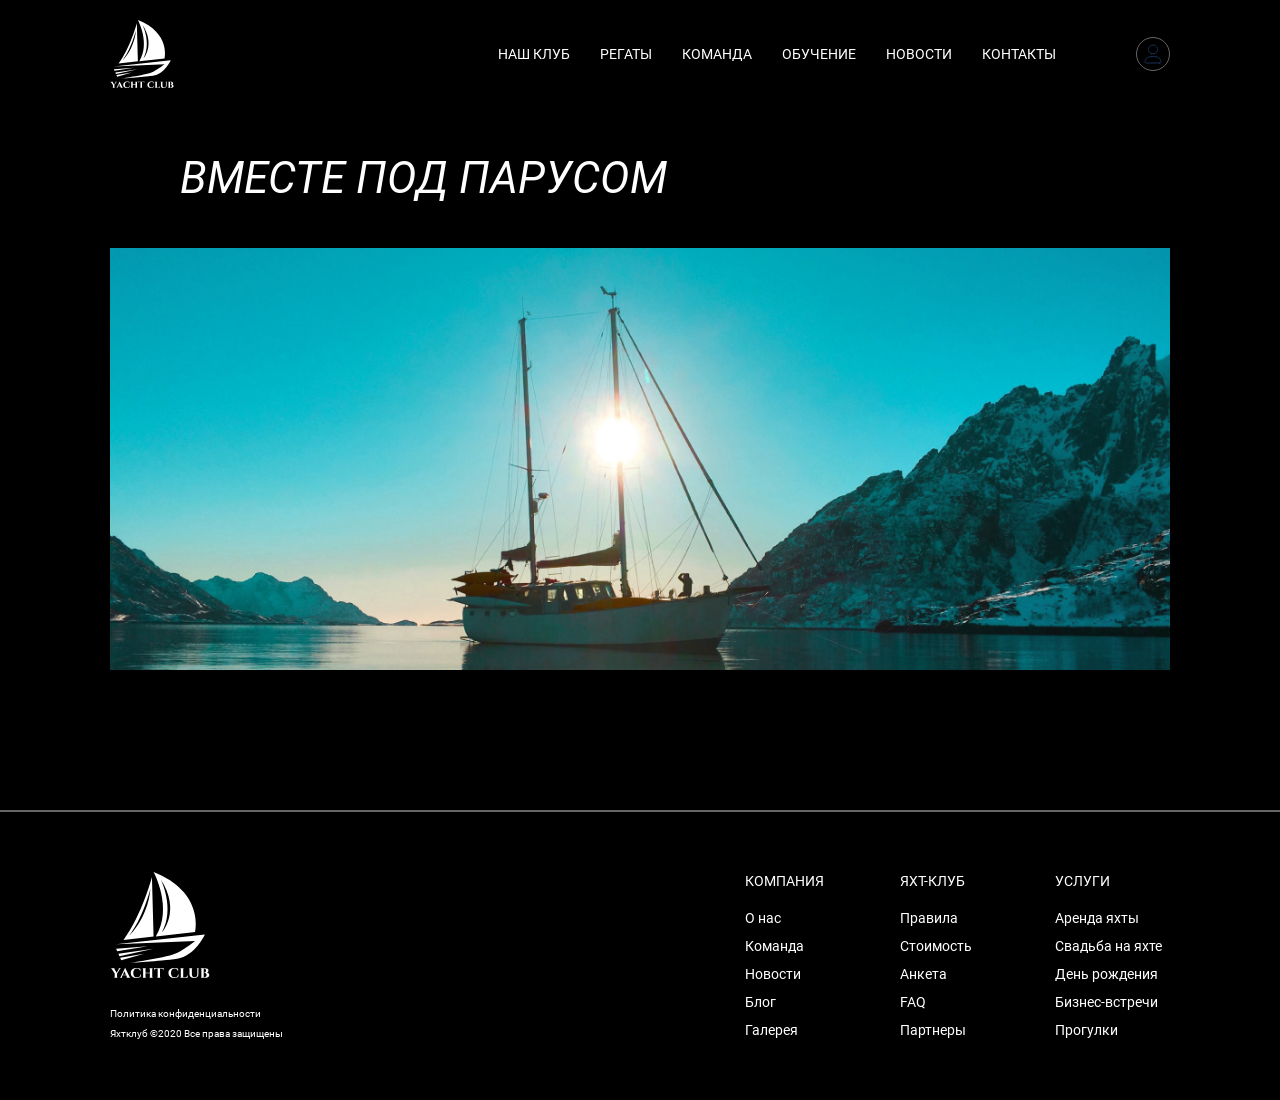
<file: task-example/index.html>
<!DOCTYPE html>
<html lang="ru">

<head>
  <meta charset="utf-8">
  <meta name="viewport" content="width=device-width, initial-scale=1">
  <link rel="stylesheet" href="css/style.css">
  <title>Яхт клуб</title>
</head>

<body>
  <header class="page-header container" data-test="header">
    <nav class="main-nav">
      <p class="logo">
        <img src="img/logo.svg" width="64" height="68" alt="Логотип яхт-клуба Yacht Club" />
      </p>
      <ul class="site-navigation">
        <li class="site-navigation-item">
          <a href="#">Наш клуб</a>
        </li>
        <li class="site-navigation-item">
          <a href="#">Регаты</a>
        </li>
        <li class="site-navigation-item">
          <a href="#">Команда</a>
        </li>
        <li class="site-navigation-item">
          <a href="#">Обучение</a>
        </li>
        <li class="site-navigation-item">
          <a href="#">Новости</a>
        </li>
        <li class="site-navigation-item">
          <a href="#">Контакты</a>
        </li>
      </ul>
      <a class="signin" href="#" aria-label="Кабинет пользователя">
        <svg width="18" height="20" fill="none" xmlns="http://www.w3.org/2000/svg">
          <path
            d="M15.667 19H2.333C1.597 19 1 18.448 1 17.767c0-2.038 1.368-3.863 3.433-4.579l.41-.142a12.753 12.753 0 0 1 8.313 0l.41.142c2.066.716 3.434 2.54 3.434 4.58 0 .68-.597 1.232-1.333 1.232ZM6.967 9.407a4.774 4.774 0 0 0 4.066 0c1.187-.564 2.038-1.591 2.318-2.798l.074-.322c.286-1.234-.02-2.522-.837-3.533l-.12-.148C11.651 1.596 10.365 1 9 1c-1.365 0-2.65.595-3.468 1.606l-.12.148c-.818 1.01-1.123 2.299-.837 3.533l.074.322c.28 1.207 1.13 2.234 2.318 2.798Z"
            stroke="#163152" stroke-linecap="square" stroke-linejoin="round" />
        </svg>
      </a>
    </nav>
  </header>
  <main class="main-content container" data-test="main">
    <section class="hero">
      <h1>Вместе под парусом</h1>
      <img src="img/main-photo-1.jpg" width="1170" height="466" alt="Парусное судно на закате">
    </section>
  </main>
  <footer class="page-footer" data-test="footer">
    <div class="footer-container container">
      <div class="footer-column">
        <p class="logo">
          <img src="img/logo.svg" width="100" height="106" alt="Логотип яхт клуба Yacht Club">
        </p>
        <p class="policy"><a href="#">Политика конфиденциальности</a></p>
        <p class="copyright">Яхтклуб ©2020 Все права защищены</p>
      </div>
      <ul class="footer-navigation-topics">
        <li class="footer-navigation-topic">
          <h2>Компания</h2>
          <ul class="footer-navigation">
            <li class="footer-navigation-item">
              <a href="#">О нас</a>
            </li>
            <li class="footer-navigation-item">
              <a href="#">Команда</a>
            </li>
            <li class="footer-navigation-item">
              <a href="#">Новости</a>
            </li>
            <li class="footer-navigation-item">
              <a href="#">Блог</a>
            </li>
            <li class="footer-navigation-item">
              <a href="#">Галерея</a>
            </li>
          </ul>
        </li>
        <li class="footer-navigation-topic">
          <h2>Яхт-клуб</h2>
          <ul class="footer-navigation">
            <li class="footer-navigation-item">
              <a href="#">Правила</a>
            </li>
            <li class="footer-navigation-item">
              <a href="#">Стоимость</a>
            </li>
            <li class="footer-navigation-item">
              <a href="#">Анкета</a>
            </li>
            <li class="footer-navigation-item">
              <a href="#">FAQ</a>
            </li>
            <li class="footer-navigation-item">
              <a href="#">Партнеры</a>
            </li>
          </ul>
        </li>
        <li class="footer-navigation-topic">
          <h2>Услуги</h2>
          <ul class="footer-navigation">
            <li class="footer-navigation-item">
              <a href="#">Аренда яхты</a>
            </li>
            <li class="footer-navigation-item">
              <a href="#">Свадьба на яхте</a>
            </li>
            <li class="footer-navigation-item">
              <a href="#">День рождения</a>
            </li>
            <li class="footer-navigation-item">
              <a href="#">Бизнес-встречи</a>
            </li>
            <li class="footer-navigation-item">
              <a href="#">Прогулки</a>
            </li>
          </ul>
        </li>
      </ul>
    </div>
  </footer>
</body>

</html>
</file>
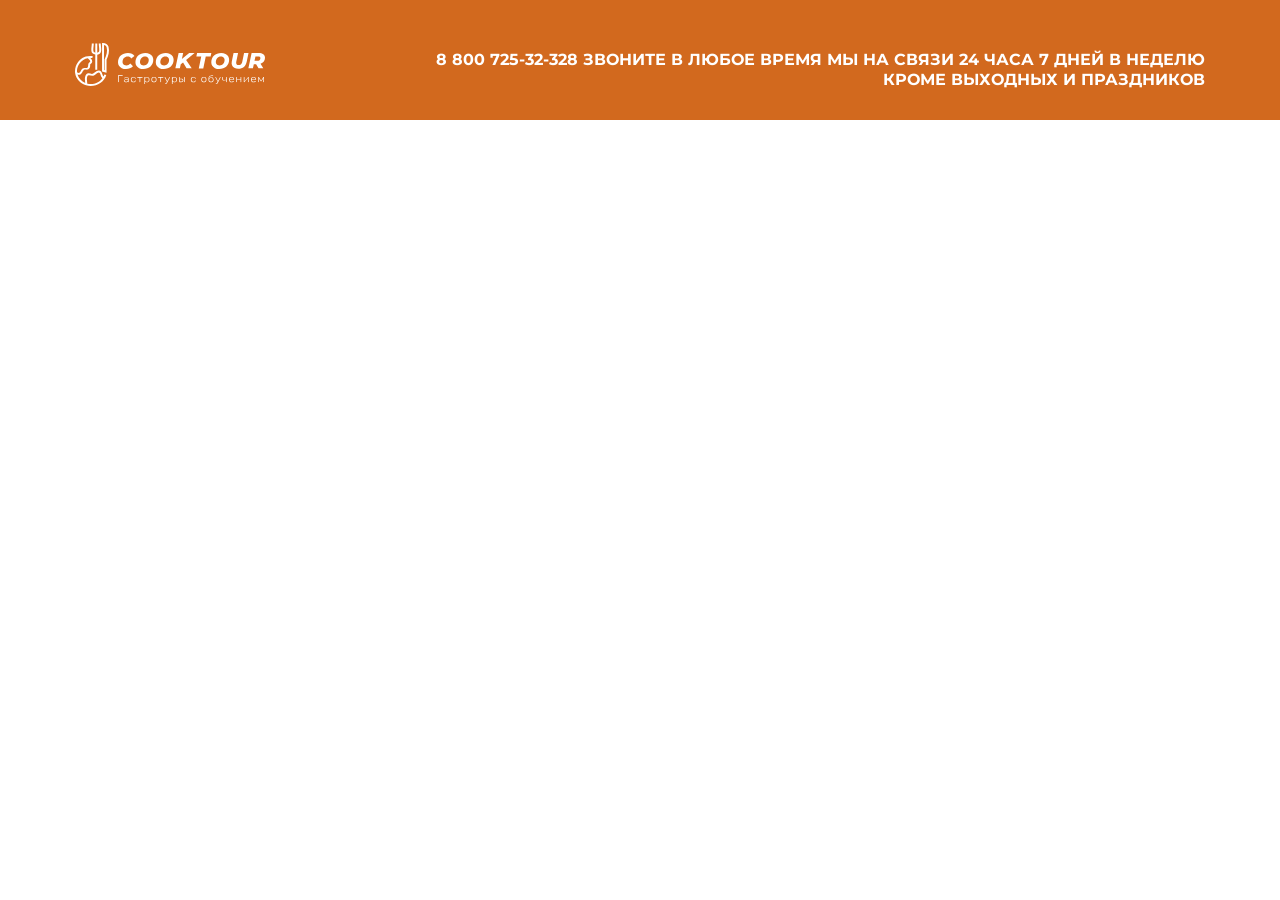
<file: task-htmlcss/index.html>
<!DOCTYPE html>
<html class="page" lang="ru" data-validate="html">

<head>
  <meta charset="UTF-8">
  <meta name="viewport" content="width=device-width, initial-scale=1.0">
  <meta name="description" content="Cook-Tour">
  <title>Cook-Tour</title>
  <link rel="stylesheet" href="./css/style.css">
</head>

<body class="page__body">
  <header class="main-header" data-test="header">
    <a class="main-header__logo" href="index.html">
      <img class="main-header__img" src="img/logo-mobile.svg" width="114" height="30" alt="Логотип Cook-Tour">
    </a>
    <nav class="main-nav">
      <ul class="main-nav__list">
        <li class="main-nav__item">
          <a href="#">Гастротуры</a>
        </li>
        <li class="main-nav__item">
          <a href="#">Бронирование</a>
        </li>
        <li class="main-nav__item">
          <a href="#">О нас</a>
        </li>
        <li class="main-nav__item">
          <a href="#">Отзывы</a>
        </li><li class="main-nav__item">
          <a href="#">Отзывы</a>
        </li>
        <li class="main-nav__item">
          <a href="#">Фотографии</a>
        </li><li class="main-nav__item">
          <a href="#">Фотографии</a>
        </li>
        <li class="main-nav__item">
          <a href="#">Контакты</a>
        </li>
        <li class="main-nav__item">
          <a href="#">Контакты</a>
        </li>
      </ul>
    </nav>
    <a class="main-header__link" href="tel:88007253232">8 800 725-32-328 звоните в любое время мы на связи 24 часа 7 дней в неделю кроме выходных и праздников</a>
  </header>
  <main>
    <section data-test="hero">
      <!-- Hero -->
    </section>
    <section data-test="events">
      <!-- События -->
    </section>
  </main>
</body>

</html>
</file>
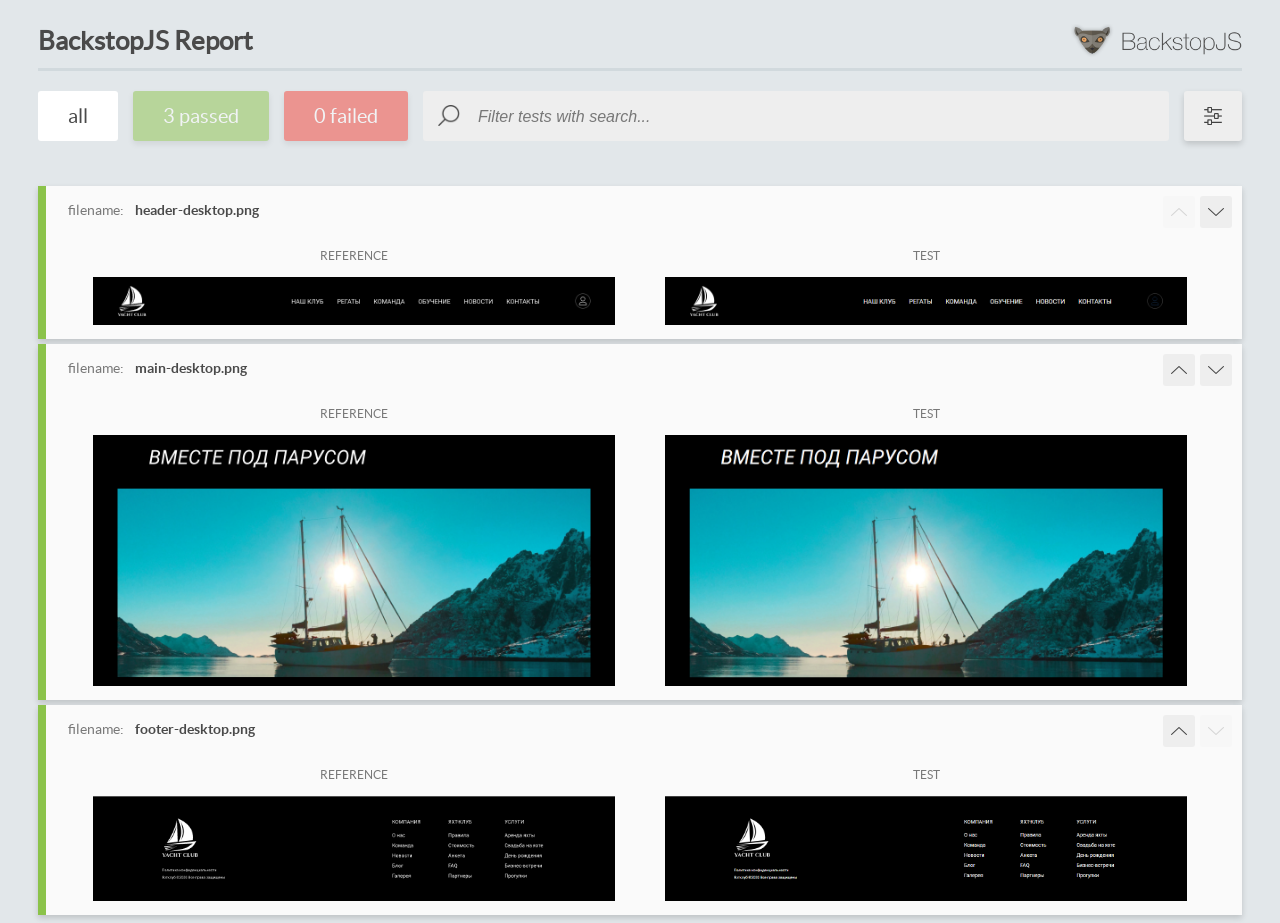
<file: backstop_data/html_report/index.html>
<!DOCTYPE html>
<html>
  <head>
    <meta charset="utf-8">
    <!-- Disable Cache -->
    <meta http-equiv="Cache-Control" content="no-cache, no-store, must-revalidate">
    <meta http-equiv="Pragma" content="no-cache">
    <meta http-equiv="Expires" content="0">

    <title>BackstopJS Report</title>

    <style>
      @font-face {
          font-family: 'latoregular';
          src: url('./assets/fonts/lato-regular-webfont.woff2') format('woff2'),
              url('./assets/fonts/lato-regular-webfont.woff') format('woff');
          font-weight: 400;
          font-style: normal;
      }
      @font-face {
          font-family: 'latobold';
          src: url('./assets/fonts/lato-bold-webfont.woff2') format('woff2'),
              url('./assets/fonts/lato-bold-webfont.woff') format('woff');
          font-weight: 700;
          font-style: normal;
      }

      .ReactModal__Body--open {
          overflow: hidden;
      }
      .ReactModal__Body--open .header {
        display: none;
      }

    </style>
  </head>
  <body style="background-color: #E2E7EA">
    <div id="root">

    </div>
    <script>
      function report (report) { // eslint-disable-line no-unused-vars
        window.tests = report;
      }
    </script>
    <script src="config.js"></script>
    <script src="index_bundle.js"></script>
  </body>
</html>
</file>
<file: task-htmlcss/css/style.css>
@font-face {
  font-family: "Monserrat";
  font-style: normal;
  font-weight: 400;
  src: url("../fonts/Montserrat-400.woff2") format("woff2");
  font-display: swap;
}

@font-face {
  font-family: "Monserrat";
  font-style: normal;
  font-weight: 700;
  src: url("../fonts/Montserrat-700.woff2") format("woff2");
  font-display: swap;
}

.page {
  height: 100%;
  font-family: "Monserrat", sans-serif;
}

.page__body {
  min-height: 100%;
  margin: 0;
}

.main-header {
  margin: 0;
  padding: 15px;
  display: flex;
  justify-content: space-between;
  align-items: end;
  background-color: #D2691E;
  color: #FFFFFF;

  @media (min-width: 768px) {
    padding: 40px 75px 30px;
  }

  @media (min-width: 1440px) {
    align-items: start;
  }
}


.main-header__logo {
  margin-right: 16px;

  @media (min-width: 768px) {
    margin-right: 119px;
  }

  @media (min-width: 1440px) {
    margin-right: 85px;
  }
}

.main-header__img {
  display: block;

  @media (min-width: 768px) {
    width: 190px;
    height: auto;
  }
}

.main-nav {
  display: none;
  @media (min-width: 1440px){
    display: block;
    min-width: 740px;
  }
}

.main-nav__list {
  display: flex;
  flex-wrap: wrap;
  gap: 30px;
  margin: 0;
  padding: 10px 30px;
  list-style: none;
}

.main-nav__item {
  font-size: 16px;
  line-height: 24px;
  font-weight: 400;
}

.main-nav__item a {
  color: inherit;
  text-decoration: none;
}

.main-header__link {
  text-align: end;
  color: inherit;
  font-size: 12px;
  line-height: 18px;
  font-weight: 700;
  text-decoration: none;
  text-transform: uppercase;

  @media (min-width: 768px) {
    font-size: 16px;
    line-height: 20px;
  }

  @media (min-width: 1440px) {
    font-size: 18px;
    line-height: 26px;
    font-weight: 600;
    text-transform: none;
  }
}
</file>
<file: task-example/css/style.css>
/*! normalize.css v8.0.1 | MIT License | github.com/necolas/normalize.css */
html {
  line-height: 1.15;
  -webkit-text-size-adjust: 100%
}

body {
  margin: 0
}

main {
  display: block
}

h1 {
  margin: .67em 0;
  font-size: 2em
}

hr {
  box-sizing: content-box;
  height: 0;
  overflow: visible
}

pre {
  font-size: 1em;
  font-family: monospace, monospace
}

a {
  background-color: transparent
}

abbr[title] {
  text-decoration: underline;
  text-decoration: underline dotted;
  border-bottom: none
}

b, strong {
  font-weight: bolder
}

code, kbd, samp {
  font-size: 1em;
  font-family: monospace, monospace
}

small {
  font-size: 80%
}

sub, sup {
  position: relative;
  font-size: 75%;
  line-height: 0;
  vertical-align: baseline
}

sub {
  bottom: -.25em
}

sup {
  top: -.5em
}

img {
  border-style: none
}

button, input, optgroup, select, textarea {
  margin: 0;
  font-size: 100%;
  line-height: 1.15;
  font-family: inherit
}

button, input {
  overflow: visible
}

button, select {
  text-transform: none
}

button, [type=button], [type=reset], [type=submit] {
  -webkit-appearance: button
}

button::-moz-focus-inner, [type=button]::-moz-focus-inner, [type=reset]::-moz-focus-inner, [type=submit]::-moz-focus-inner {
  padding: 0;
  border-style: none
}

button:-moz-focusring, [type=button]:-moz-focusring, [type=reset]:-moz-focusring, [type=submit]:-moz-focusring {
  outline: 1px dotted ButtonText
}

fieldset {
  padding: .35em .75em .625em
}

legend {
  display: table;
  box-sizing: border-box;
  max-width: 100%;
  padding: 0;
  color: inherit;
  white-space: normal
}

progress {
  vertical-align: baseline
}

textarea {
  overflow: auto
}

[type=checkbox], [type=radio] {
  box-sizing: border-box;
  padding: 0
}

[type=number]::-webkit-inner-spin-button, [type=number]::-webkit-outer-spin-button {
  height: auto
}

[type=search] {
  outline-offset: -2px;
  -webkit-appearance: textfield
}

[type=search]::-webkit-search-decoration {
  -webkit-appearance: none
}

::-webkit-file-upload-button {
  font: inherit;
  -webkit-appearance: button
}

details {
  display: block
}

summary {
  display: list-item
}

template {
  display: none
}

[hidden] {
  display: none
}


@font-face {
  font-family: Roboto;
  src: url(../fonts/Roboto-Regular.ttf) format("truetype");
  font-weight: 400;
  font-style: normal;
  font-display: swap
}

@font-face {
  font-family: Roboto;
  src: url(../fonts/Roboto-Italic.ttf) format("truetype");
  font-weight: 400;
  font-style: italic;
  font-display: swap
}

body {
  margin: 0;
  font-family: Roboto, sans-serif;
  font-size: 16px;
  line-height: 24px;
  color: white;
  background-color: black;
  -webkit-font-smoothing: antialiased;
  -moz-osx-font-smoothing: grayscale;
  text-rendering: optimizeLegibility;
}

.container {
  max-width: 1170px;
  margin-inline: auto;
  padding-inline: 55px
}

@media (max-width: 1024px) {
  .container {
    padding-inline: 35px
  }
}

@media (max-width: 767px) {
  .container {
    padding-inline: 15px
  }
}

*, *:before, *:after {
  box-sizing: border-box
}

.page-header {
  padding-block: 20px;
  margin-bottom: 20px
}

.main-nav {
  display: flex;
  align-items: center;
  gap: 40px
}

.logo {
  width: 64px;
  height: 68px;
  margin: 0 auto 0 0;
}

.site-navigation {
  display: flex;
  flex-wrap: wrap;
  padding: 0;
  margin: 0 40px 0 0;
  list-style: none;
  max-width: 990px;
}

.site-navigation-item {
  margin-right: 30px
}

.site-navigation-item:last-child {
  margin-right: 0
}

.site-navigation-item a {
  font-size: 14px;
  line-height: 18px;
  text-transform: uppercase;
  color: white;
  text-decoration: none
}

.site-navigation-item a:hover {
  color: white;
}

.site-navigation-item a:active {
  color: white;
}

.signin {
  flex-shrink: 0;
  display: flex;
  align-items: center;
  justify-content: center;
  width: 34px;
  height: 34px;
  border: 1px solid #666;
  border-radius: 50%
}

.signin:hover {
  opacity: .5
}

.signin:active {
  opacity: .3
}

.hero {
  padding-block: 20px;
  margin-bottom: 80px
}

@media (max-width: 1024px) {
  .hero {
    margin-bottom: 60px
  }
}

@media (max-width: 767px) {
  .hero {
    margin-bottom: 20px
  }
}

.hero h1 {
  margin-top: 0;
  margin-bottom: 40px;
  margin-left: 70px;
  font-style: italic;
  font-weight: 400;
  font-size: 44px;
  line-height: 60px;
  text-transform: uppercase
}

@media (max-width: 1024px) {
  .hero h1 {
    font-size: 36px;
    line-height: 42px;
    margin-left: 40px;
    margin-bottom: 20px
  }
}

@media (max-width: 767px) {
  .hero h1 {
    font-size: 24px;
    line-height: 36px;
    margin-left: 0
  }
}

.inter h1 {
  font-style: normal;
  font-weight: 500
}

.hero img {
  display: block;
  max-width: 100%;
  height: auto
}

.page-footer {
  padding-top: 60px;
  padding-bottom: 60px;
  margin-top: 120px;
  font-size: 10px;
  line-height: 12px;
  border-top: 2px solid #666;
  color: white;
  background-color: black;
}

@media (max-width: 1024px) {
  .page-footer {
    margin-top: 60px
  }
}

@media (max-width: 767px) {
  .page-footer {
    margin-top: 20px
  }
}

.footer-container {
  display: flex;
  justify-content: space-between;
  flex-wrap: wrap-reverse;
  gap: 60px
}

.footer-column {
  width: 175px
}

.page-footer .logo {
  width: 100px;
  height: 106px;
  margin-bottom: 30px;
}

.footer-navigation-topics {
  display: flex;
  justify-content: space-between;
  gap: 40px;
  flex-wrap: wrap;
  list-style: none;
  padding: 0;
  margin: 0;
  font-size: 14px;
  line-height: 16px
}

.footer-navigation-topic {
  min-width: 115px;
  max-width: 175px
}

.footer-navigation-topic h2 {
  margin-top: 0;
  margin-bottom: 20px;
  font-size: 14px;
  line-height: 18px;
  text-transform: uppercase;
  font-weight: 400
}

.footer-navigation {
  list-style: none;
  padding: 0;
  margin: 0
}

.footer-navigation-item {
  margin-bottom: 12px
}

.footer-navigation-item:last-child {
  margin-bottom: 0
}

.footer-navigation-item a {
  color: white;
  text-decoration: none
}

.footer-navigation-item a:hover {
  color: white;
}

.footer-navigation-item a:active {
  color: white;
}

.policy {
  margin: 0 0 8px
}

.policy a {
  color: white;
  text-decoration: none
}

.policy a:hover {
  color: white;
}

.policy a:active {
  color: white;
}

.copyright {
  margin: 0
}
</file>
